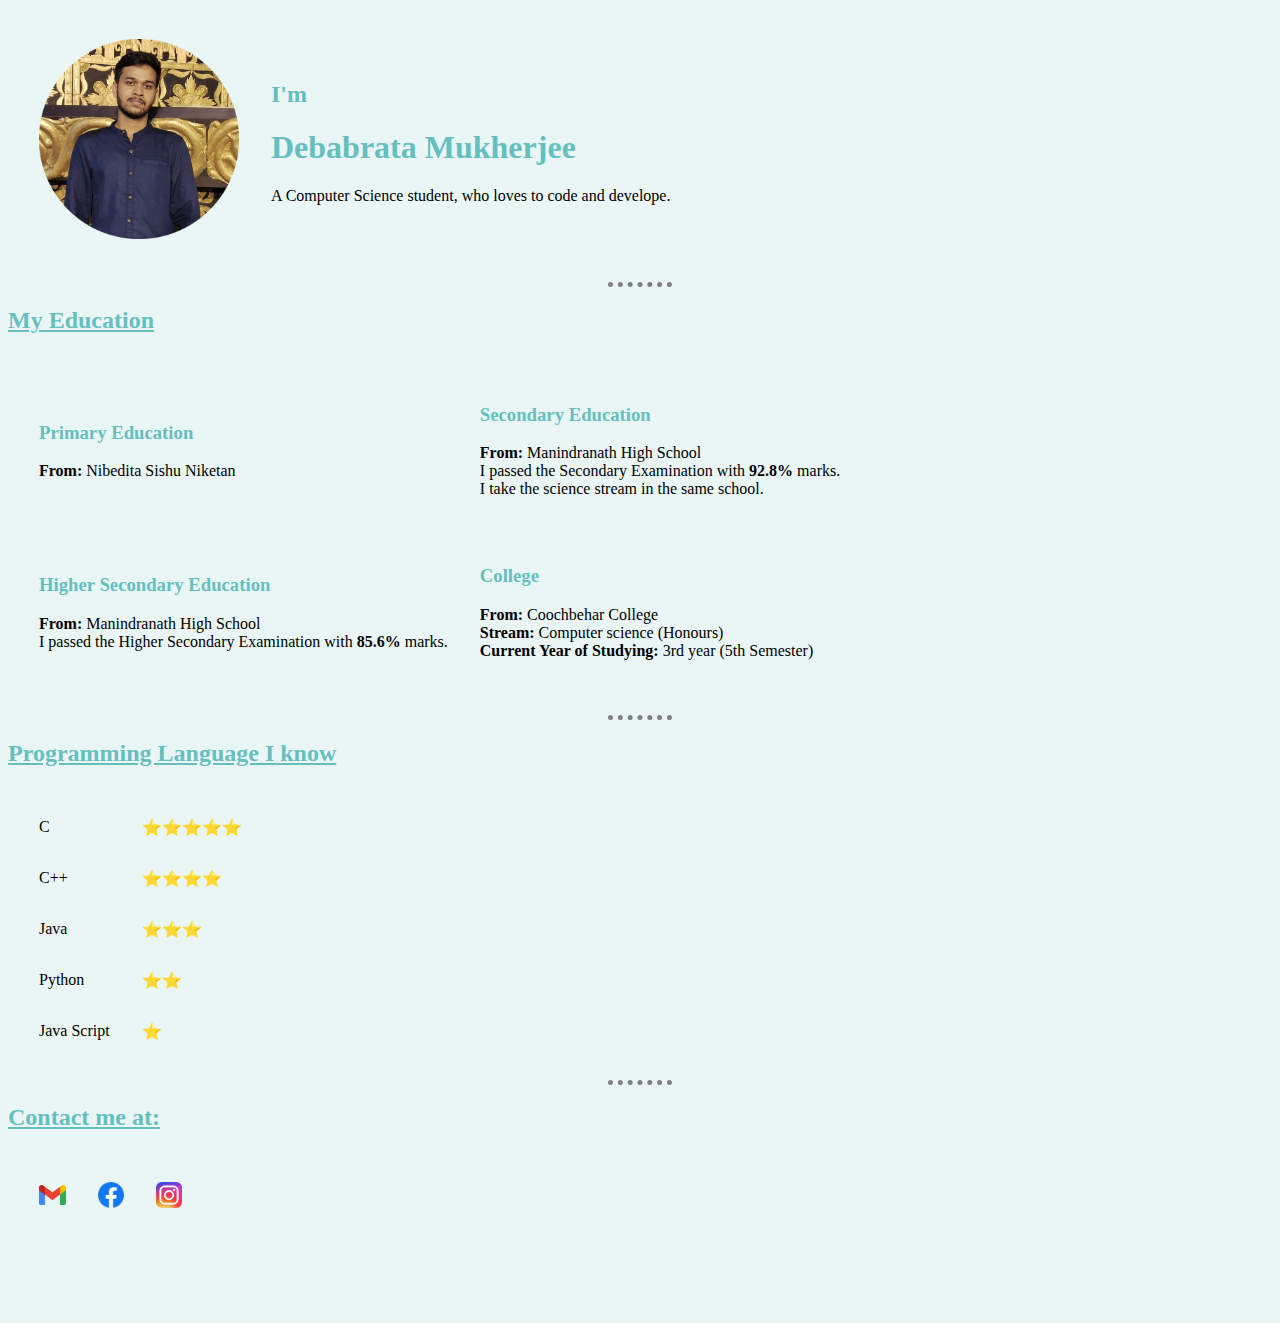
<file: index.html>
<!DOCTYPE html>
<html lang="en">

<head>
    <meta charset="UTF-8" />
    <meta name="viewport" content="width=device-width, initial-scale=1.0" />
    <title>Debabrata Mukherjee</title>
    <link rel="stylesheet" href="css/styles.css" />
    <link rel="icon" href="favicon.ico" />
</head>

<body>
    <header>
        <table cellspacing="30">
            <tr>
                <td>
                    <img src="images/profile.png" alt="ProfilePhoto" height="200" />
                </td>
                <td>
                    <h2>I'm</h2>
                    <h1>Debabrata Mukherjee</h1>
                    <p>A Computer Science student, who loves to code and develope.</p>
                </td>
            </tr>
        </table>
        <hr />
    </header>

    <main>
        <h2><u>My Education</u></h2>

        <table cellspacing="30">
            <tr>
                <td>
                    <h3>Primary Education</h3>
                    <p><b>From: </b>Nibedita Sishu Niketan</p>
                </td>
                <td>
                    <h3>Secondary Education</h3>
                    <p>
                        <b>From: </b>Manindranath High School <br />
                        I passed the Secondary Examination with <b>92.8%</b> marks. <br />
                        I take the science stream in the same school.
                    </p>
                </td>
            </tr>
            <tr>
                <td>
                    <h3>Higher Secondary Education</h3>
                    <p>
                        <b>From: </b>Manindranath High School<br />
                        I passed the Higher Secondary Examination with <b>85.6%</b> marks.
                    </p>
                </td>
                <td>
                    <h3>College</h3>
                    <p>
                        <b>From: </b>Coochbehar College <br />
                        <b>Stream: </b>Computer science (Honours)<br />
                        <b>Current Year of Studying:</b> 3rd year (5th Semester)
                    </p>
                </td>
            </tr>
        </table>

        <hr />
        <h2><u>Programming Language I know</u></h2>
        <table cellspacing="30">
            <tr>
                <td>C</td>
                <td>⭐⭐⭐⭐⭐</td>
            </tr>
            <tr>
                <td>C++</td>
                <td>⭐⭐⭐⭐</td>
            </tr>
            <tr>
                <td>Java</td>
                <td>⭐⭐⭐</td>
            </tr>
            <tr>
                <td>Python</td>
                <td>⭐⭐</td>
            </tr>
            <tr>
                <td>Java Script</td>
                <td>⭐</td>
            </tr>
        </table>
        <hr />
    </main>

    <footer>
        <h2><u>Contact me at:</u></h2>
        <table cellspacing="30">
            <tr>
                <td>
                    <a href="contactMe.html"><img src="images/gmail_logo.png" alt="email" height="20" /></a>
                </td>
                <td>
                    <a href="https://www.facebook.com/debabratamukherjee8112000?mibextid=ZbWKwL" target="_main"><img
                            src="images/fb_logo.png" alt="facebook" height="26" /></a>
                </td>
                <td>
                    <a href="https://www.instagram.com/debabrata.here/" target="_main"><img src="images/insta_logo.png"
                            alt="instagram" height="26" /></a>
                </td>
            </tr>
        </table>
        <br><br><br><br>
    </footer>
</body>

</html>
</file>
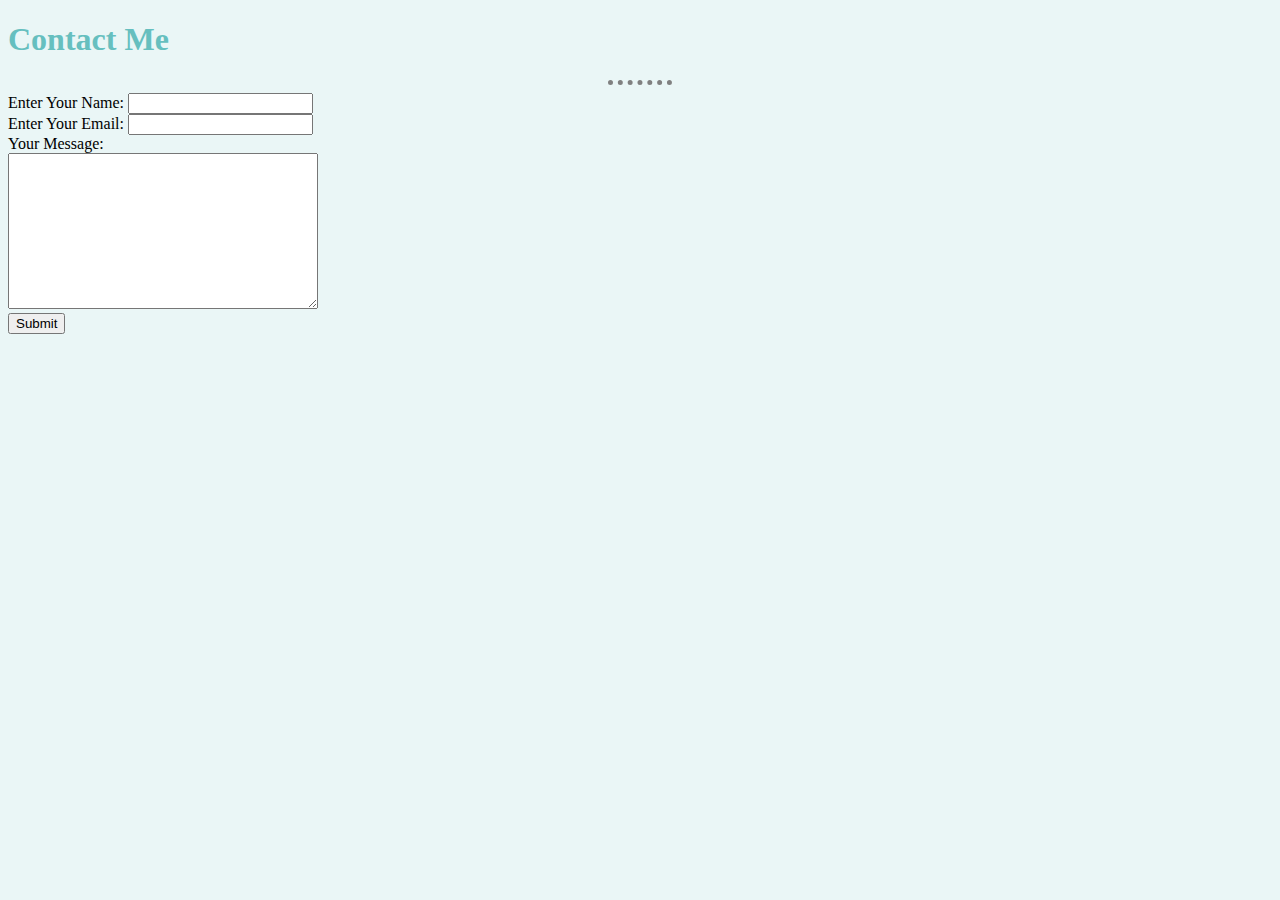
<file: contactMe.html>
<!DOCTYPE html>
<html lang="en">
<head>
    <meta charset="UTF-8">
    <meta http-equiv="X-UA-Compatible" content="IE=edge">
    <meta name="viewport" content="width=device-width, initial-scale=1.0">
    <title>Debabrata Mukherjee</title>
    <link rel="stylesheet" href="css/styles.css" />
    <link rel="icon" href="favicon.ico" />
</head>
<body>
    <h1>Contact Me</h1>
    <hr>
    <form action="mailto:mukherjeedebabrata8112000@gmail.com" method="post" enctype="text/plain">
        <label for="name1">Enter Your Name: </label>
        <input type="text" name="yourName" id="name1"><br>
        <label for="e1">Enter Your Email: </label>
        <input type="email" name="yourEmail" id="e1"><br>
        <label for="message1">Your Message:</label><br>
        <textarea name="yourMessage" id="message1" cols="36" rows="10" ></textarea><br>
        <input type="submit">
    </form>
</body>
</html>
</file>
<file: css/styles.css>
body {
  background-color: #eaf6f6;
}

hr {
  border-color: grey;
  border-style: dotted none none none;
  border-width: 5px;
  width: 5%;
}
h1,
h2,
h3 {
  color: #66bfbf;
}
</file>
